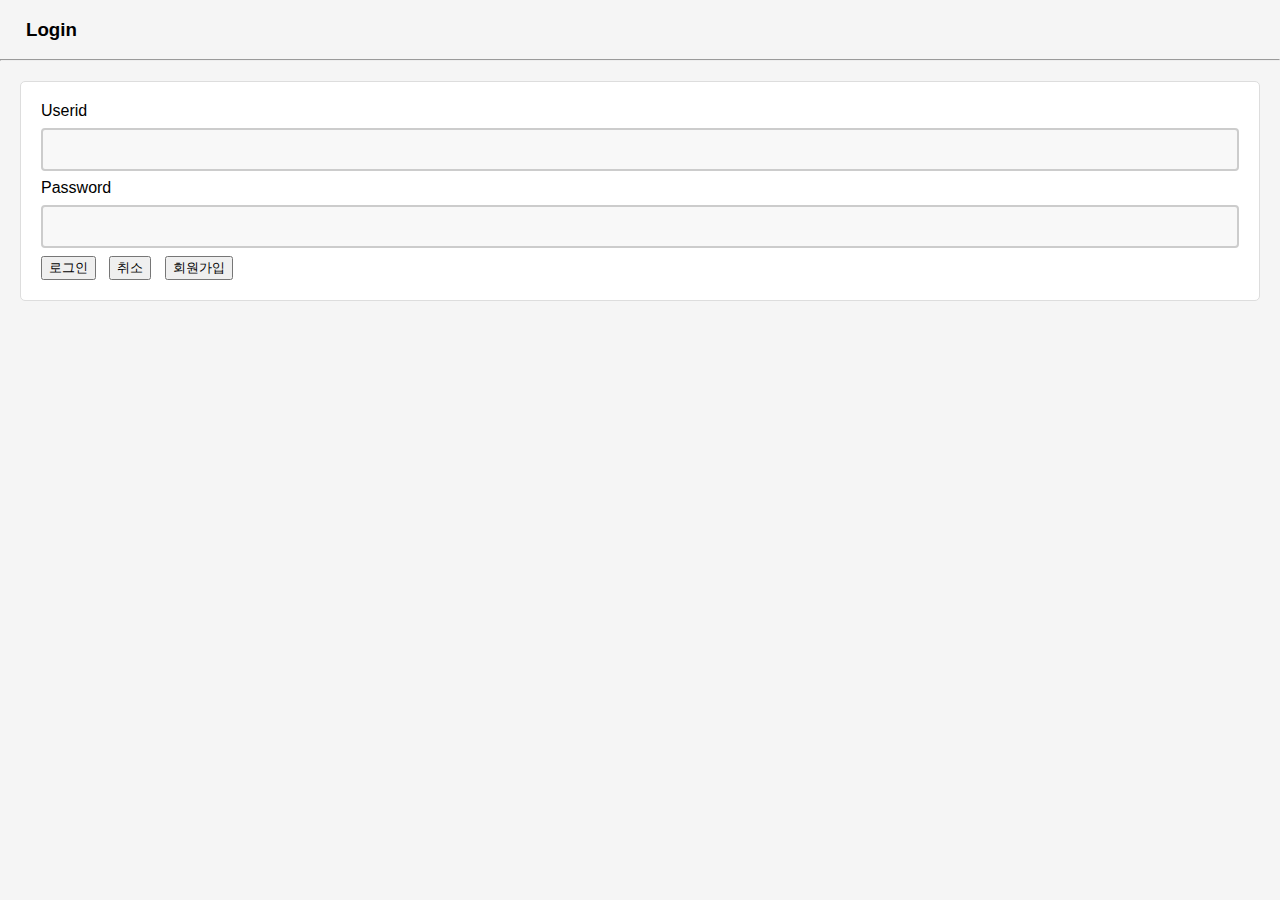
<file: public/index.html>
<!DOCTYPE html>
<html>

<head>
    <meta charset="utf-8" />
    <title>Login</title>
    <link type="text/css" rel="stylesheet" href="style.css" />
</head>

<body>
    <h3>&nbsp;&nbsp;&nbsp;&nbsp;&nbsp;Login</h3>
    <hr />
    <div id="user-form">
        <form action="/login" name="userForm" method="post">
            Userid <input type="text" size="15" name="id" />
            Password <input type="password" size="15" name="pw" />
            <input type="submit" value="로그인" />&nbsp;&nbsp;
            <input type="reset" value="취소" />&nbsp;&nbsp;
            <a href="register.html"><button type="button">회원가입</button></a>
        </form>
    </div>
</body>

</html>
</file>
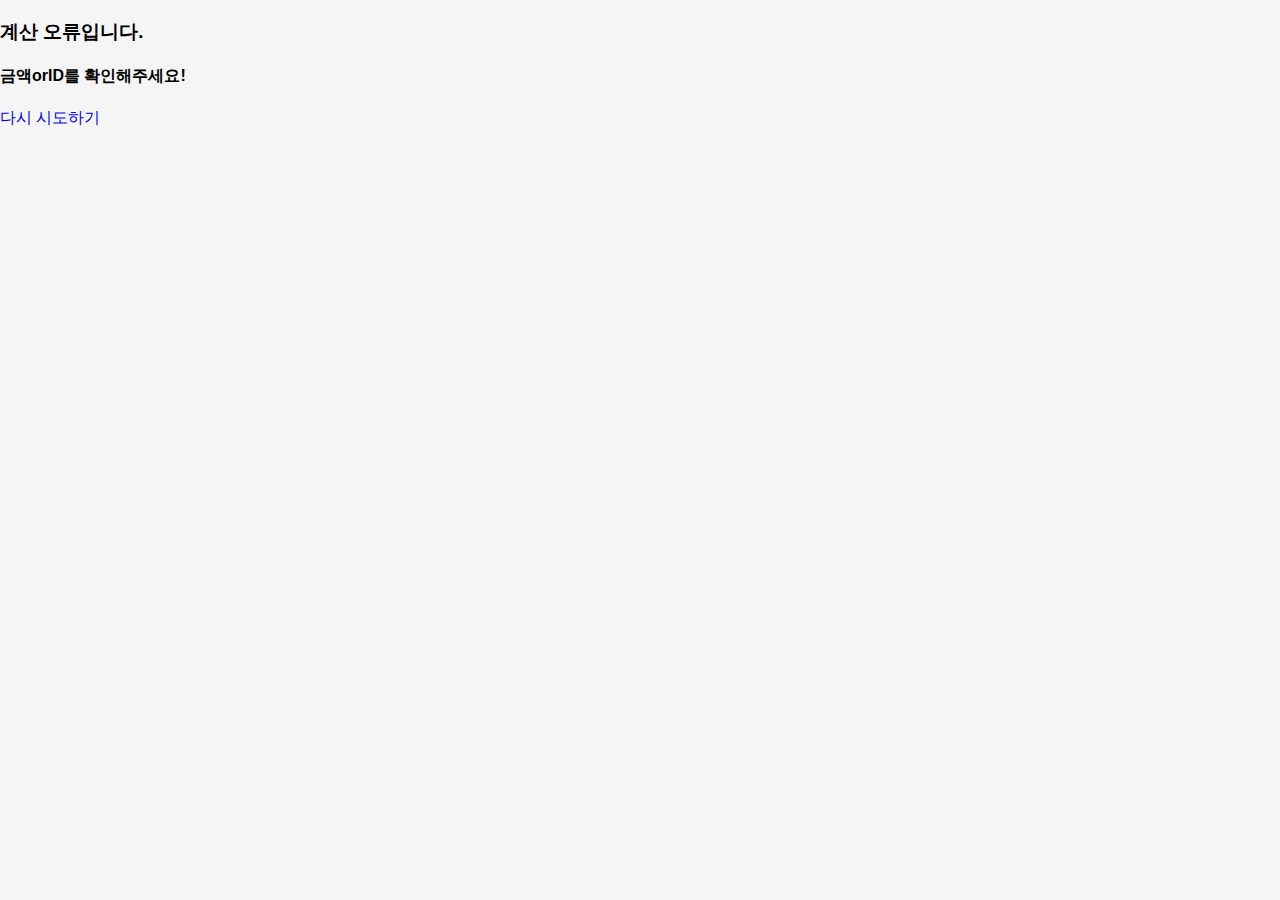
<file: public/error3.html>
<!DOCTYPE html>
<html>
  <head>
    <meta charset="utf-8" />
    <title>계산 오류</title>
    <link type="text/css" rel="stylesheet" href="style.css" />
  </head>
  <body>
    <h3>계산 오류입니다.</h3>
    <h4>금액orID를 확인해주세요!</h4>
    <a href="trade.html" style="text-decoration: none">다시 시도하기</a>
  </body>
</html>
</file>
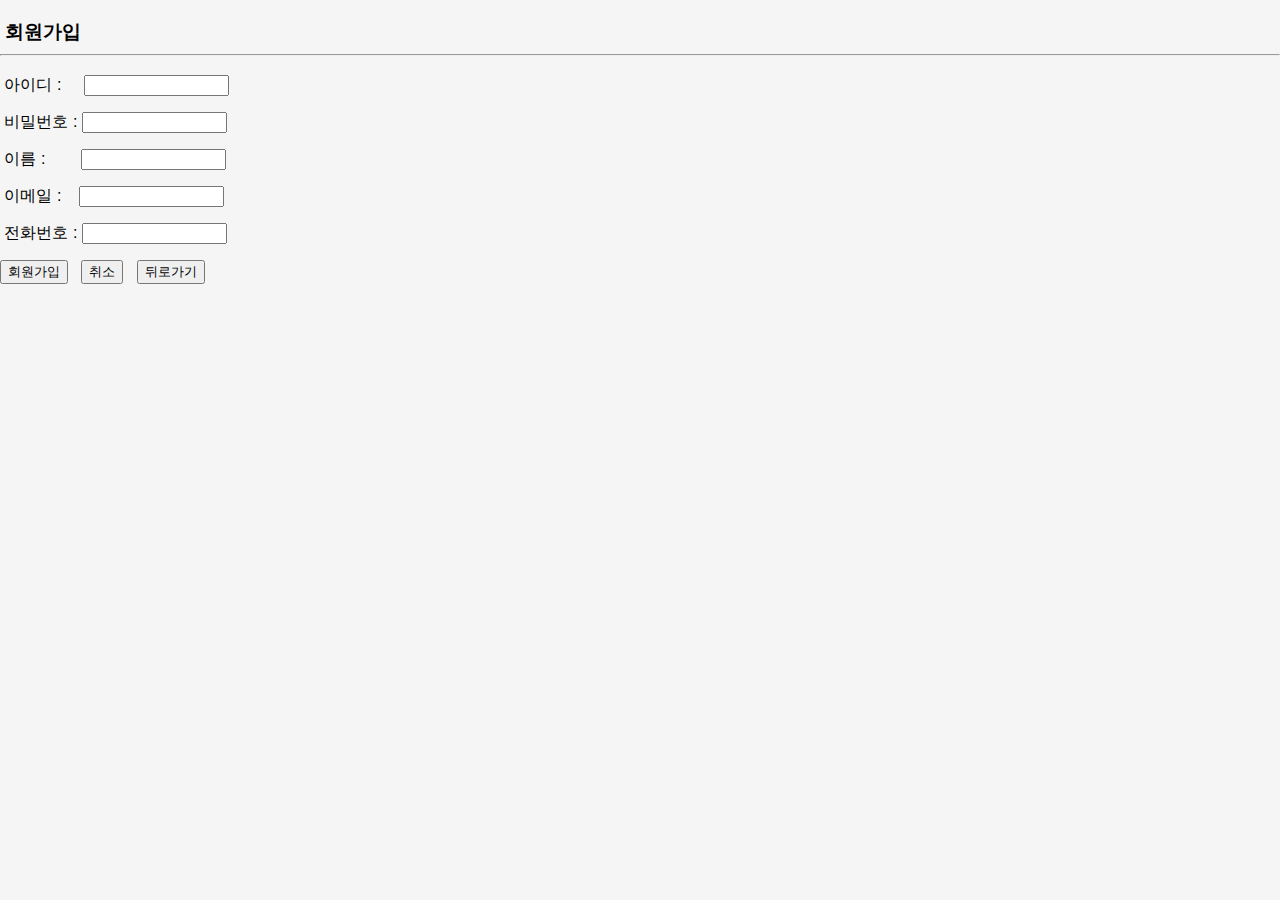
<file: public/register.html>
<!DOCTYPE html>
<html>

<head>
    <meta charset="utf-8" />
    <title>회원가입</title>
    <link href="style.css" type="text/css" rel="stylesheet">
</head>

<body>
    <h3 style="text-align: left">&nbsp;회원가입
        <hr />
    </h3>
    <form action="/register" name="userForm" method="post">
        <p>&nbsp;아이디 : &nbsp;&nbsp;&nbsp;&nbsp;<input type="text" size="15" name="id" /></p>
        <p>&nbsp;비밀번호 : <input type="password" size="15" name="pw" /></p>
        <p>&nbsp;이름 : &nbsp;&nbsp;&nbsp;&nbsp;&nbsp;&nbsp;&nbsp;<input type="text" size="15" name="name" /></p>
        <p>&nbsp;이메일 : &nbsp;&nbsp;&nbsp;<input type="text" size="15" name="email" /></p>
        <p>&nbsp;전화번호 : <input type="text" size="15" name="mobile" /></p>
        <input type="submit" value="회원가입" />&nbsp;&nbsp;
        <input type="reset" value="취소" />&nbsp;&nbsp;
        <a href="index.html"><button type="button">뒤로가기</button></a>
    </form>
</body>

</html>
</file>
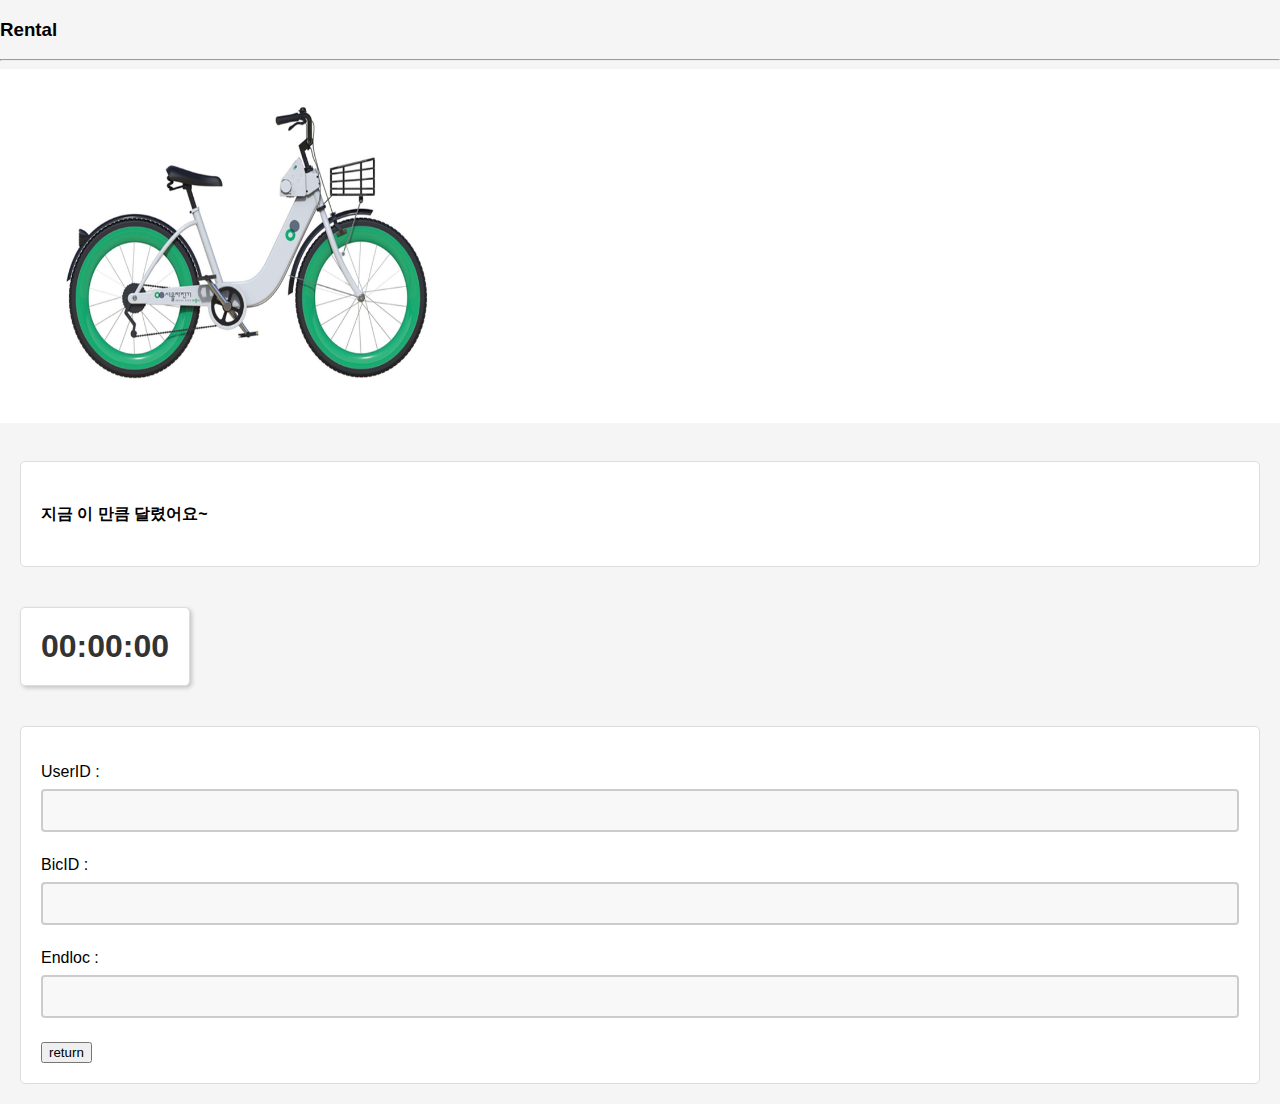
<file: public/rental.html>
<!DOCTYPE html>
<html>

<head>
    <meta charset="utf-8" />
    <title>Rental</title>
    <link type="text/css" rel="stylesheet" href="style.css" />

</head>
<script>
    let hours = 0;
        let minutes = 0;
        let seconds = 0;

        function updateTime() {
            seconds++;
            if (seconds >= 60) {
                seconds = 0;
                minutes++;
                if (minutes >= 60) {
                    minutes = 0;
                    hours++;
                }
            }
            document.querySelector(".hours").textContent = hours.toString().padStart(2, "0");
            document.querySelector(".minutes").textContent = minutes.toString().padStart(2, "0");
            document.querySelector(".seconds").textContent = seconds.toString().padStart(2, "0");
        }

        setInterval(updateTime, 1000);
</script>
<body>
    <h3>Rental</h3>
    <hr />
    <!-- <img src="bic.gif" alt="자전거"> -->
    <div class="bike-container">
    <img src="bic2.png" width="500" height="350" alt="자전거">
    </div>
    <br>
    <div id = "user-info" >
        <h4>지금 이 만큼 달렸어요~</h4>
        <script>
            setInterval(function () {
            // This function will run every 1 minute
            console.log("1 minute has passed!");
        }, 60000);
        </script>
    </div>
    <style>
        .bike-container {
        background-color: #ffffff;
        display: block;
        position: relative;
        
        }
        @keyframes slide {
            0% {
                transform: translateX(-100%);
            }

            100% {
                transform: translateX(300%);
            }
        }

        img {
            top: 0;
            left: 0;
            animation: slide 3.5s infinite linear;
            
        }
    </style>
    <div    id = "user-form" class="timer">
        <span class="hours">00</span>:<span class="minutes">00</span>:<span class="seconds">00</span><br />
    </div>
    <form id="user-form" action="/return" method="post">
        <p><label for="bicid">UserID :</label><input type="text" name="userid"></p>
        <p><label for="bicid">BicID :</label><input type="text" name="bicid"></p>
        <p><label for="bicid">Endloc :</label><input type="text" name="endloc">
        </p><input type="submit" value="return">
    </form>
</body>

</html>
</file>
<file: public/style.css>
/* 전체 페이지에 대한 스타일 */
body {
  font-family: Arial, sans-serif;
  margin: 0;
  padding: 0;
  background-color: #f5f5f5;
}

/* 네비게이션 바 스타일 */
nav#admin {
  background-color: #333;
  overflow: hidden;
}

nav#admin ul {
  margin: 0;
  padding: 0;
  list-style: none;
}

nav#admin li {
  float: left;
}

nav#admin li a {
  display: block;
  color: white;
  text-align: center;
  padding: 14px 16px;
  text-decoration: none;
}

nav#admin li a:hover {
  background-color: #111;
}

/* 유저 정보 테이블 스타일 */
#user-info {
  background-color: white;
  margin: 20px;
  padding: 20px;
  border: 1px solid #ddd;
  border-radius: 5px;
}

#user-info h1 {
  font-size: 24px;
}

#user-info table {
  border-collapse: collapse;
  width: 100%;
}

#user-info th,
td {
  text-align: left;
  padding: 8px;
}

#user-info tr:nth-child(even) {
  background-color: #f2f2f2;
}

#user-info th {
  background-color: #4CAF50;
  color: white;
}

/* 유저 입력 폼 스타일 */
#user-form {
  background-color: white;
  margin: 20px;
  padding: 20px;
  border: 1px solid #ddd;
  border-radius: 5px;
}

#user-form input[type=text] {
  width: 100%;
  padding: 12px 20px;
  margin: 8px 0;
  box-sizing: border-box;
  border: 2px solid #ccc;
  border-radius: 4px;
  background-color: #f8f8f8;
  resize: none;
}

#user-form input[type=password] {
  width: 100%;
  padding: 12px 20px;
  margin: 8px 0;
  box-sizing: border-box;
  border: 2px solid #ccc;
  border-radius: 4px;
  background-color: #f8f8f8;
  resize: none;
}

#user-form input[type=button] {
  background-color: #4CAF50;
  border: none;
  color: white;
  padding: 12px 20px;
  text-align: center;
  text-decoration: none;
  display: inline-block;
  font-size: 16px;
  margin: 4px 2px;
  cursor: pointer;
  border-radius: 4px;
}

/* 결과 테이블 스타일 */
#target-frame {
  background-color: white;
  margin: 20px;
  padding: 20px;
  border: 1px solid #ddd;
  border-radius: 5px;
}

#target-frame table {
  border-collapse: collapse;
  width: 100%;
}

#target-frame th,
td {
  text-align: left;
  padding: 8px;
}

#target-frame tr:nth-child(even) {
  background-color: #f2f2f2;
}

#target-frame th {
  background-color: #4CAF50;
  color: white;
}

.timer {
  display: inline-block;
  font-size: 2em;
  font-weight: bold;
  color: #333;
  padding: 0.5em;
  border: 2px solid #333;
  border-radius: 0.5em;
  box-shadow: 2px 2px 4px rgba(0, 0, 0, 0.2);
  animation: timerMovement 1s linear infinite;
}

@keyframes timerMovement {
  0% {
      transform: translateX(0);
  }

  50% {
      transform: translateX(5px);
  }

  100% {
      transform: translateX(0);
  }
}
</file>
